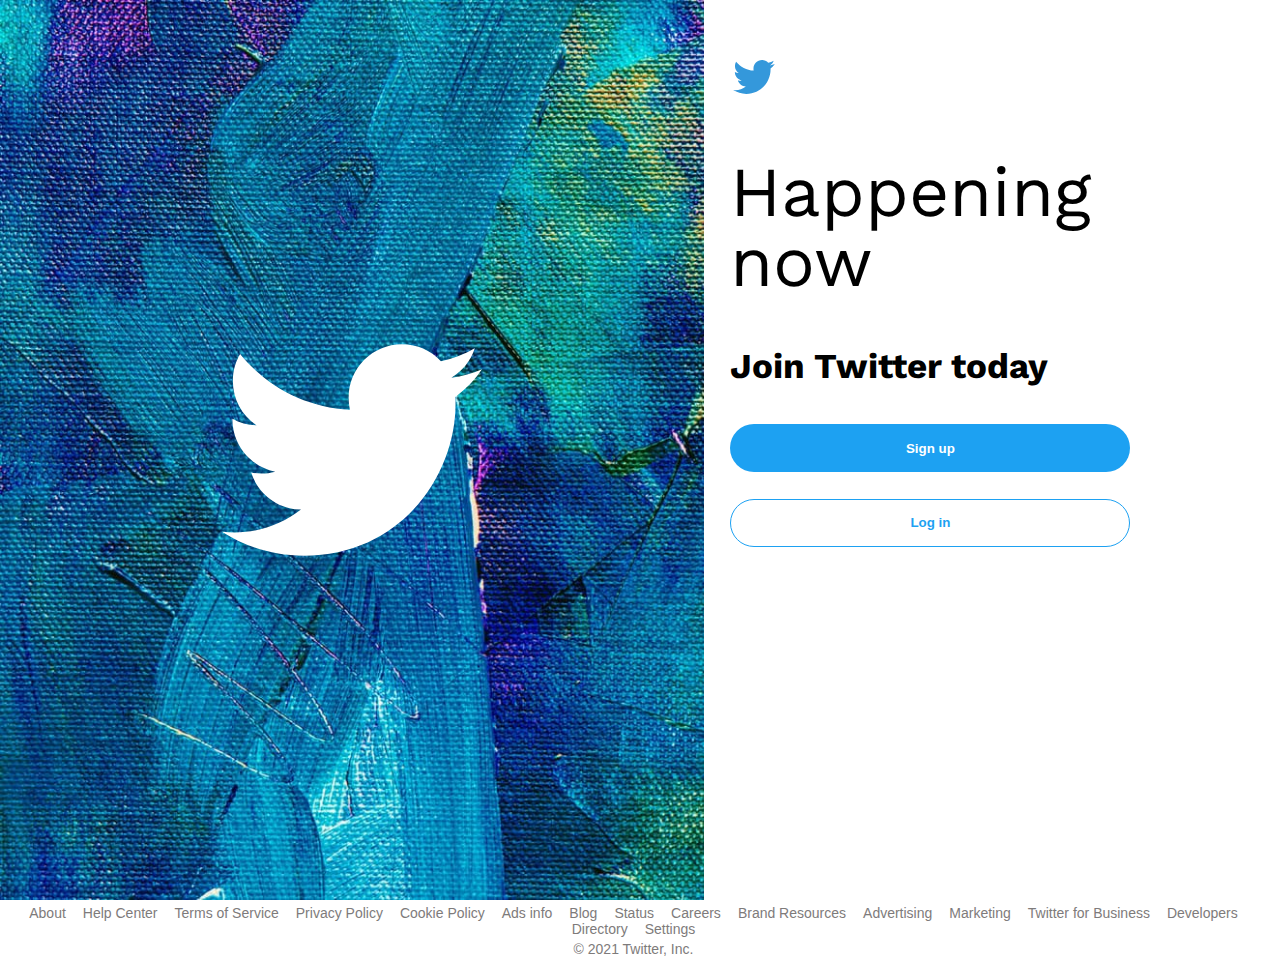
<file: index.html>
<!DOCTYPE html>
<html lang="en">
<head>
    <meta charset="UTF-8">
    <meta http-equiv="X-UA-Compatible" content="IE=edge">
    <meta name="viewport" content="width=device-width, initial-scale=1.0">
    <title>Twitter</title>
    <link href="./assets/reset.css" rel="stylesheet">
   
   <link href="./assets/style.css" rel="stylesheet">
   <link rel="preconnect" href="https://fonts.gstatic.com">
    <link href="https://fonts.googleapis.com/css2?family=Work+Sans:wght@700&display=swap" rel="stylesheet"> 

        
        
</head>
<body >
   <div class="container">
       <div id="left">  
   
        <img  id="LOGO"  alt="svgImg" src="[data-uri]"/>
       </div>

       <div class="right">
          <div class="inner"> 
                <img  id="logo" src="[data-uri]"/>
           <h1>Happening now</h1>
           <h2>Join Twitter today</h2>
         <div class="buttons"> <button class="btn1" style="background-color:#1DA1F2 ; color:white; border: #1DA1F2 ;">Sign up</button>
           <button class="btn2" style="background-color: white; color:#1DA1F2; border: #1DA1F2 solid 1px;">Log in</button></div> 
       </div>
   </div></div>
  <footer>
   <a href=""> About</a>
   <a href=""> Help Center</a>
    <a href=""> Terms of Service</a>
        <a href=""> Privacy Policy</a>
            <a href=""> Cookie Policy</a>
                <a href=""> Ads info</a>
                    <a href=""> Blog</a>
                        <a href="">Status</a>
                            <a href="">Careers</a>
                                <a href=""> Brand Resources</a>
                                    <a href=""> Advertising</a>
         <a href=""> Marketing</a>
         <a href=""> Twitter for Business</a>
         <a href=""> Developers</a>
         <a href=""> Directory</a>
             <a href=""> Settings</a>
                <div class="inc"> © 2021 Twitter, Inc.</div>

  </footer>




</body>
</html>
</file>
<file: assets/style.css>
body,html {
    height: 100vh;
    width: 100%;
  

}
.container{
 height: 100vh;
    display: flex;
    width: 100%;

}
#left{
    width: 55%;
    display:flex ;
    justify-content: center;
box-sizing: border-box;
background-image: url(./images/WhatsApp\ Image\ 2021-04-14\ at\ 15.06.34.jpeg) ;
background-repeat: no-repeat;
background-size: cover;}



.right {
    width: 45%;
    display:flex;
    justify-self: center;
    box-sizing: border-box;
}


 #logo{
     margin-top:10%;
     margin-left: 5%;
 }
 h1{
    font-family: 'Work Sans', sans-serif;
    font-size:70px;
    margin-top:10%;
     margin-left: 5%;
 }
 h2{
    font-family: 'Work Sans', sans-serif;
    font-size:35px;
    margin-top:10%;
     margin-left: 5%;
    font-weight: 700;
    margin-bottom: 40px;
 }
button{
    border-radius: 25px;
    text-align: center;
    line-height: 1px;
    padding: 20px;
    width: 400px;
    height: 48px; 
    margin-bottom:5%;
     margin-left: 5%;
     display:block;
    font-weight: 700;
    cursor: pointer;
}


footer{
   height:3vh;
  
    width:100%;
    text-align: center;
  padding-top:5px;
 


}

a, .inc{
    font-size: 14px;
    color: rgb(126, 123, 123);
    text-decoration: none;
    margin-right: 13px;
    font-family: Arial, Helvetica, sans-serif;
    font-weight: 100;
    margin-top:5px;
   
}
a{
    cursor: pointer;
}

.btn1:hover{
background-color:rgb(58, 86, 163)!important;


}
.btn2:hover{
    background-color:rgb(211, 221, 248)!important;

}
  a:hover{
   text-decoration-line: underline;
    }
   #LOGO{
    width: 300px;

   }

   @media only screen and (max-width:980px) {
      #left , .right {
         
          width:100%;
     
      }
    
      .inner{
   margin: 0px auto;
    }
  .buttons{
      display: flex;

  }
  button{
      max-width: 250px !important;
      margin-left: 4%;
  }
      
    .container{
           display:flex;
           flex-direction: column-reverse; 
           width: 100%;
           padding-top: 3%;
       }
   }

   
   @media only screen and (max-width:500px) {
    #left , .right {
       
        width:100%;
   
    }
  
    .inner{
 margin: 0px auto;
  }
  
.buttons{
   display: flex;
   flex-direction: column;
}
button{
    width: 250px;
    
    display: block;
}

    h1{
        font-family: 'Work Sans', sans-serif;
        font-size:40px;
        margin-top:10%;
         margin-left: 5%;
         font-weight: 500;
     }
     h2{
        font-family: 'Work Sans', sans-serif;
        font-size:25px;
        margin-top:10%;
         margin-left: 5%;
        font-weight: 700;
        margin-bottom: 5%;
     }
    
  .container{
         display:flex;
         flex-direction: column-reverse; 
         width: 100%;
     }
 }
</file>
